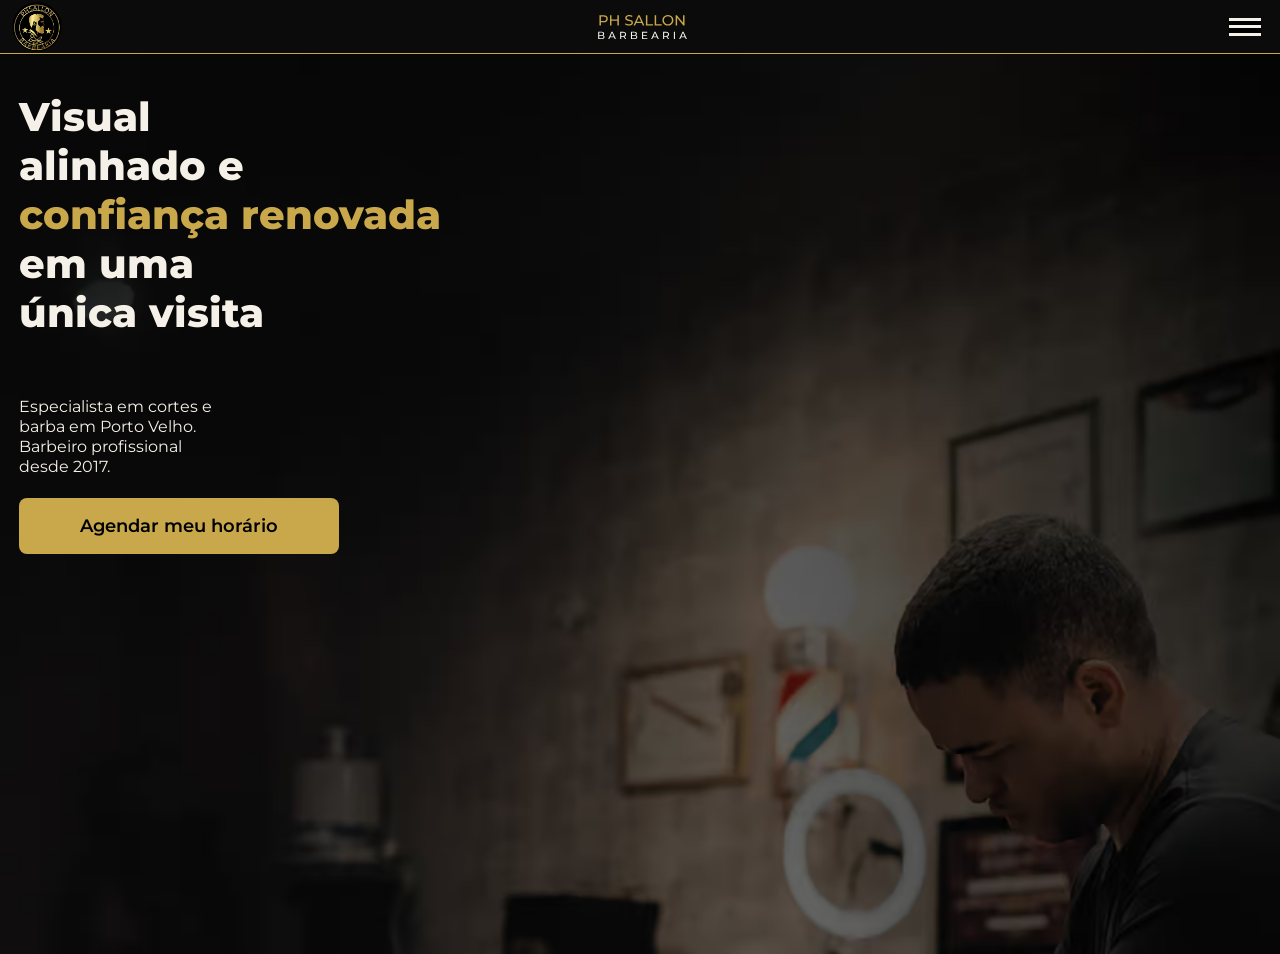
<file: index.html>
<!DOCTYPE html>
<html lang="pt-BR">

<head>
    <meta charset="UTF-8">
    <meta name="viewport" content="width=device-width, initial-scale=1.0">
    <link rel="stylesheet" href="./css/style.css">
    <title>Barbearia PH Sallon</title>
</head>

<body>
    <header>
        <!-- Header logo -->
        <div class="header_logo">
            <a href="#">
                <img class="logo-ph-sallon" src="./assets/images/header_and_hero/logo_ph_salon.svg" alt="PHSALLON BARBEARIA, página inicial">

                <img class="logo-nome-ph-sallon" src="./assets/images/header_and_hero/logo-nome-ph-sallon_2.svg" alt="">
            </a>
        </div>

        <!-- Toggle menu -->
        <div class="toggle-menu-container">

            <!-- state switcher -->
            <input type="checkbox" id="state-switcher">

            <!-- menu-trigger -->
            <label for="state-switcher" class="state-switcher-trigger">
                <span class="line"></span>
                <span class="line"></span>
                <span class="line"></span>
            </label>

            <!-- nav links-->
            <div class="nav-links-container">
                <nav class="nav-links">
                    <ul>
                        <li><a href="#hero_section">Início</a></li>
                        <li><a href="#">Galeria</a></li>
                        <li><a href="#">Feedback</a></li>
                        <li><a href="#">Serviços</a></li>
                        <li><a href="#">Informações</a></li>
                        <li><a href="#">FAQ</a></li>
                    </ul>
                </nav>
            </div>
        </div>
    </header>

    <div class="header-background"></div>

    <main>
        <!-- Hero section -->
        <section id="hero_section">
            <!-- Headline -->
            <h1 class="head-line">
                Visual<br> alinhado e<br> <span class="key-words">confiança renovada</span><br> em uma<br> única
                visita
            </h1>

            <!-- Subheadline -->
            <p class="sub-head-line">
                Especialista em cortes e<br> barba em Porto Velho.<br> Barbeiro profissional<br> desde 2017.
            </p>

            <!-- Hero cta link -->
            <a class="hero-cta-link"  href="https://chat.inbarberapp.com/AgendarcomPH" target="_blank">Agendar meu horário</a>
        </section>
    </main>
</body>

</html>
</file>
<file: css/style.css>
@font-face {
    font-family: 'Montserrat';
    src: url(../assets/fonts/montserrat/variable/montserrat-latin-wght-normal.woff2) format('truetype')
}

/* ========GLOBAL RESET======== */
* {
    margin: 0;
    padding: 0;
    box-sizing: border-box;
}

html {
    font-size: 62.5%;
    scroll-behavior: smooth;
}

/* ========GLOBAL VARIABLES======== */
:root {
    /* -------- TYPOGRAPHY -------- */
    
    /* Font family */
    --global-font-family: 'Montserrat', system-ui, -apple-system, BlinkMacSystemFont, 'Segoe UI',
    Roboto, Oxygen, Ubuntu, Cantarell, 'Open Sans', 'Helvetica Neue', sans-serif;
    
    /* Font size */
    /* titles */
    --section-title-font-size: 3rem;
    --review-title-font-size: 1.8rem;
    --services-title-font-size: 1.8rem;
    --faq-title-font-size: 1.2rem;
    /* texts */
    --review-text-font-size: 1.2rem;
    --services-text-font-size: 1.6rem;
    --faq-text-font-size: 1rem;
    --footer-text-font-size: 1.6rem;
    /* CTA */
    --cta-font-size: 1.7rem;

    /* Font weight */
    --font-weight-regular: 400;
    --font-weight-medium: 500;
    --font-weight-semibold: 600;
    --font-weight-bold: 700;
    --font-weight-extrabold: 800;

    /* -------- COLORS -------- */ 
    --global-golden: #C9A84C;
    --global-pure-white: #fff;
    --global-off-white: #F5F1E8;
    --global-light-gray: #D6D6D6;
    --global-charcoal-gray: #1A1A1A;
    --global-black: #0B0B0B;
}
/* ====================== */

/* ========DEFAULT ELEMENTS STYLES======== */


/* ====================== */
body {
    background-color: var(--global-black);
    font-family: var(--global-font-family);
}

/* ========================================== */


/* ========HEADER======== */
header {
    background-color: var(--global-black);
    width: 100%;
    height: auto;
    border-bottom: 1px solid var(--global-golden);

    display: flex;
    justify-content: space-between;
    position: fixed;
}

.header_logo {
    width: 100%;
}

.header_logo a {
    display: flex;
    justify-content: space-between;
}

.header_logo a .logo-ph-sallon {
    width: 7.3rem;
    height: 5.3rem;
}

.header_logo a .logo-nome-ph-sallon {
    width: 12.8rem;
    height: 5.3rem;
    margin: 0 auto;
}

.header-background {
    min-width: 100%;
    min-height: 5.4rem;
}

/* ========================================== */


/* ========TOGGLE MENU======== */
.toggle-menu-container {
    width: 7.3rem;
    height: 5.3rem;

    display: flex;
    /* current main-axis */
    flex-direction: column;
    /* main-axis */
    justify-content: center;
}

#state-switcher {
    display: none;
}

.state-switcher-trigger {
    background-color: black;
    width: 3.2rem;
    height: 1.8rem;
    margin: 0 auto;

    display: flex;
    /* current main-axis */
    flex-direction: column;
    /* main-axis */
    justify-content: space-between;

    z-index: 2;

    position: relative;
    cursor: pointer;
}

/* Visual lines that create the "hamburguer" visual effect as the menu's icon */
.line {
    width: 3.2rem;
    height: 0.3rem;
    margin: 0 auto;
    background-color: var(--global-off-white);
    transition: 0.3s;
}

/* Nav links */
.nav-links-container {
    background-color: rgba(0, 0, 0, 0.9);
    position: fixed;
    top: 0;
    left: 0;
    width: 100%;
    height: 100%;
    z-index: 1;
    transform: scale(0);
    transition: 0.5s;
}

.nav-links {
    position: absolute;
    top: 50%;
    right: 50%;
    transform: translate(50%, -50%);
    text-align: center;
}

.nav-links ul {
    margin: 0;
    padding: 0;
    list-style: none;
}

.nav-links ul li {
    margin: 2rem 0;
}

.nav-links a {
    text-decoration: none;
    font-size: 3rem;
    font-weight: 500;
    color: var(--global-off-white);
    transition: 0.3s;
}

.nav-links a:hover {
    color: var(--global-golden);
}

/* Animation and activation */

/* Animation */
/* First line */
#state-switcher:checked+.state-switcher-trigger .line:nth-child(1) {
    transform: rotate(45deg) translate(2px, 5px);
}

/* Second line */
#state-switcher:checked+.state-switcher-trigger .line:nth-child(2) {
    opacity: 0;
}

/* Third line */
#state-switcher:checked+.state-switcher-trigger .line:nth-child(3) {
    transform: rotate(-45deg) translate(5px, -9px);
}

/* Activation/Deactivation  */
#state-switcher:checked~.nav-links-container {
    transform: scale(1);
}

/* ========================================== */


/* ========HERO SECTION======== */
#hero_section {
    width: 100%;
    min-height: 100vh;

    padding-top: 3.8rem;
    padding-left: 1.9rem;

    background-image: url(../assets/images/header_and_hero/hero_image_mobile.avif);
    background-repeat: no-repeat;
    background-size: 100%;
}

.head-line {
    min-width: 24.4rem;
    min-height: 28.4rem;

    color: var(--global-off-white);
    font-weight: var(--font-weight-extrabold);
    font-size: 4rem;

    text-align: left;
    line-height: 4.9rem;
}

.key-words {
    color: var(--global-golden);
}

.sub-head-line {
    min-width: 17.6rem;
    min-height: 7.9rem;

    margin-top: 2.1rem;

    color: var(--global-off-white);
    font-weight: var(--font-weight-regular);
    font-size: 1.6rem;

    line-height: 2rem;
}

.hero-cta-link {
    background-color: var(--global-golden);
    display: block;

    width: 32rem;
    min-height: 5.6rem;

    border-radius: 0.8rem;
    margin-top: 2.1rem;

    display: flex;
    justify-content: center;
    align-items: center;

    text-decoration: none;
    color: #000;
    font-weight: var(--font-weight-semibold);
    font-size: 1.8rem;
}
/* ========================================== */
</file>
